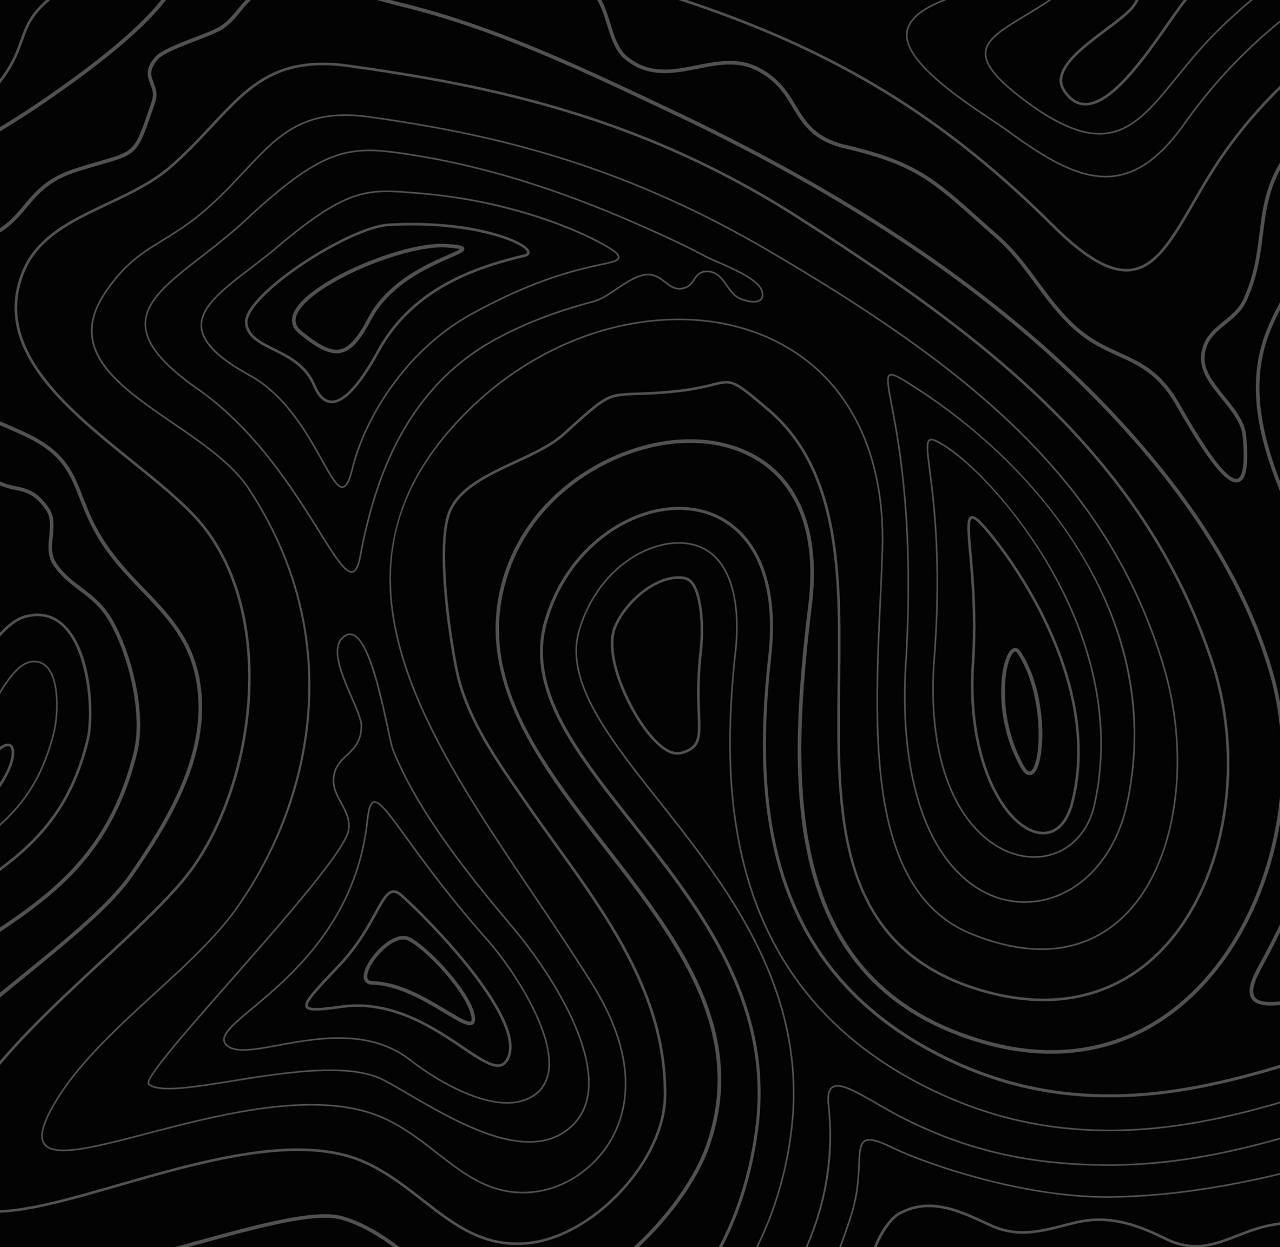
<file: index.html>
<!DOCTYPE html>
<html lang="en">
<head>
  <meta charset="UTF-8" />
  <meta name="viewport" content="width=device-width, initial-scale=1.0" />
  <title>Home | Rio Fiar</title>
  <link rel="stylesheet" href="style.css" />
</head>
<body>
  <header class="main-header">
    <nav class="main-navbar">
      <a href="index.html" class="nav-link active">Home</a>
      <a href="about.html" class="nav-link">About Me</a>
      <a href="portfolio.html" class="nav-link">Portfolio</a>
      <a href="contact.html" class="nav-link">Contact</a>
    </nav>
    <div class="header-profile">
      <img src="img/riofiar.png" alt="Profile" class="nav-profile-pic">
      <span class="nav-name">Rio Fiar</span>
    </div>
  </header>

  <main class="home-container">
    <section class="dashboard">
      <h1>Selamat Datang!</h1>
      <p>Berikut ringkasan karya dan aktivitas desain saya.</p>

      <div class="stats">
        <div class="stat-box">
          <h2>30+</h2>
          <p>Projek Selesai.<br>Termasuk Collab & Tagwall</p>
        </div>
        <div class="stat-box">
          <h2>50+</h2>
          <p>Rata-rata Like per Post IG</p>
        </div>
        <div class="stat-box">
          <h2>3 Tahun+</h2>
          <p>Pengalaman Desain<br>Dari Tahun 2022</p>
        </div>
      </div>
    </section>

    <section class="samples">
      <h2>Beberapa Karya Terbaru</h2>
      <div class="sample-gallery">
        <img src="img/grooven.jpg" alt="">
        <img src="img/honda_nsx.jpg" alt="">
        <img src="img/toge_toge.jpg" alt="">
      </div>
    </section>

    <section class="skills">
      <h2>Kemampuan Software Desain</h2>
      <div class="skill">
        <p>Adobe Photoshop</p>
        <div class="bar">
          <div class="fill" style="width: 80%">
            <span class="percent">80%</span>
          </div>
        </div>
      </div>

      <div class="skill">
        <p>Adobe Illustrator</p>
        <div class="bar">
          <div class="fill" style="width: 60%">
            <span class="percent">60%</span>
          </div>
        </div>
      </div>

      <div class="skill">
        <p>Canva</p>
        <div class="bar">
          <div class="fill" style="width: 40%">
            <span class="percent">40%</span>
          </div>
        </div>
      </div>
    </section>
  </main>

  <script src="script.js"></script>
</body>
</html>
</file>
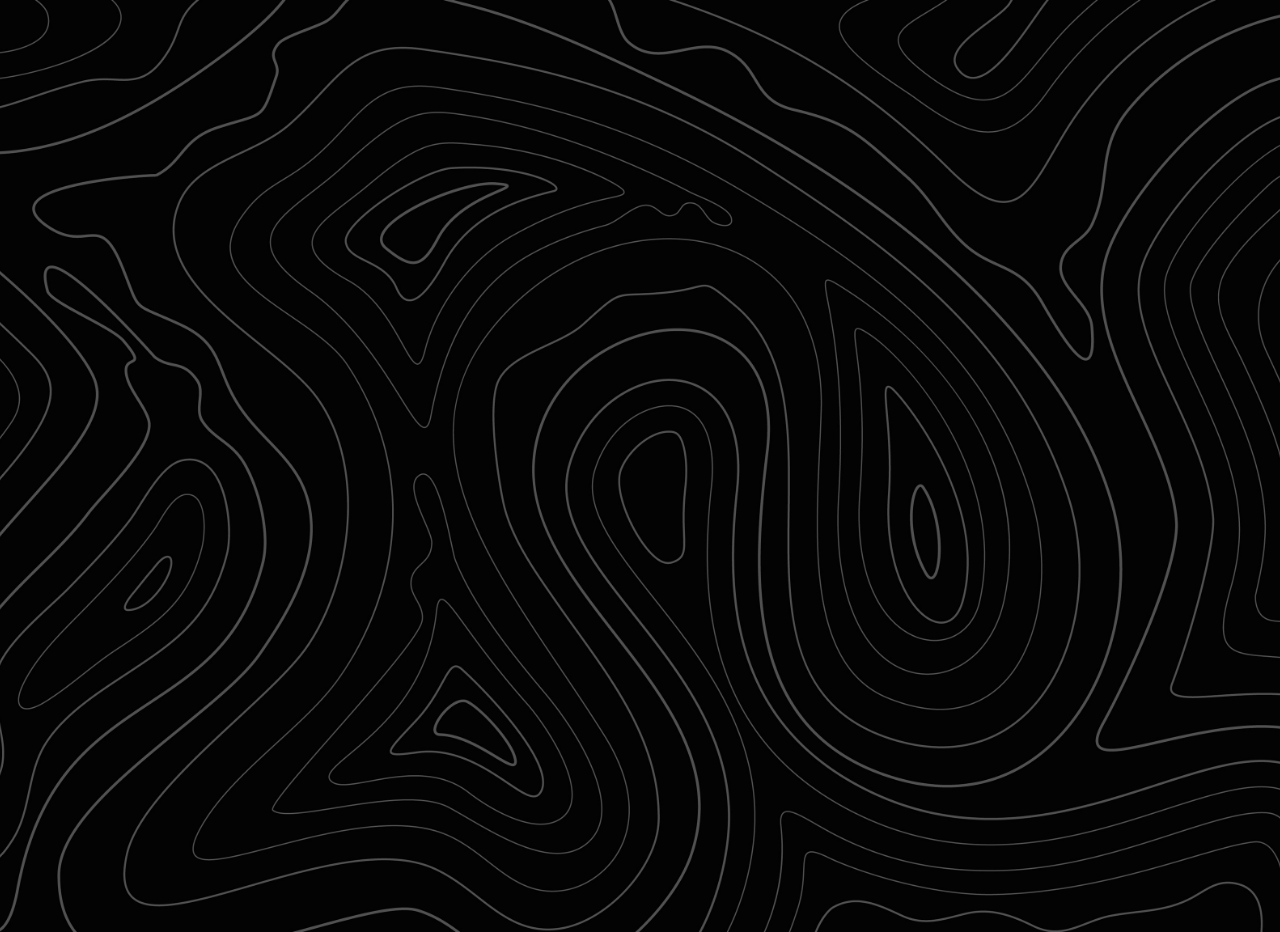
<file: about.html>
<!DOCTYPE html>
<html lang="en">
<head>
  <meta charset="UTF-8" />
  <meta name="viewport" content="width=device-width, initial-scale=1.0" />
  <title>About Me | Rio Fiar</title>
  <link rel="stylesheet" href="style.css" />
</head>
<body>
  <header class="main-header">
    <nav class="main-navbar">
      <a href="index.html" class="nav-link">Home</a>
      <a href="about.html" class="nav-link active">About Me</a>
      <a href="portfolio.html" class="nav-link">Portfolio</a>
      <a href="contact.html" class="nav-link">Contact</a>
    </nav>
    <div class="header-profile">
      <img src="img/riofiar.png" alt="Profile" class="nav-profile-pic">
      <span class="nav-name">Rio Fiar</span>
    </div>
  </header>

  <main class="about-container">
    <section class="about-profile">
      <img src="img/riofiar.png" alt="Profile" class="about-photo">
      <div class="about-text">
        <h1>Rio Fiar</h1>
        <p>
          Saya adalah seorang <strong>Desainer Grafis</strong> yang berfokus pada
          pembuatan <em>poster, dan logo</em>. Terutama Poster GFX.
          Saya memiliki ketertarikan pada gaya desain modern, estetika minimalis,
          dan keseimbangan warna yang kuat.
        </p>
        <p>
          Pengalaman lebih dari 3 tahun di bidang desain telah membentuk gaya
          khas saya: <em>clean, bold, dan detail-oriented</em>.
        </p>
      </div>
    </section>

    <section class="about-skills">
      <h2>Software</h2>
      <div class="skill">
        <p>Adobe Photoshop</p>
        <div class="bar">
          <div class="fill" style="width: 80%">
            <span class="percent">80%</span>
          </div>
        </div>
      </div>

      <div class="skill">
        <p>Adobe Illustrator</p>
        <div class="bar">
          <div class="fill" style="width: 60%">
            <span class="percent">60%</span>
          </div>
        </div>
      </div>

      <div class="skill">
        <p>Canva</p>
        <div class="bar">
          <div class="fill" style="width: 40%">
            <span class="percent">40%</span>
          </div>
        </div>
      </div>

      <div class="skill">
        <p>Adobe After Effect</p>
        <div class="bar">
          <div class="fill" style="width: 70%">
            <span class="percent">70%</span>
          </div>
        </div>
      </div>

      <div class="skill">
        <p>Adobe Premiere Pro</p>
        <div class="bar">
          <div class="fill" style="width: 50%">
            <span class="percent">50%</span>
          </div>
        </div>
      </div>
    </section>

    <section class="about-summary">
      <h2>Filosofi Desain</h2>
      <blockquote>
        “Desain yang baik bukan hanya terlihat indah, tetapi juga memiliki makna
        dan mampu menyampaikan pesan tanpa kata.”
      </blockquote>
    </section>
  </main>

  <script src="script.js"></script>
</body>
</html>
</file>
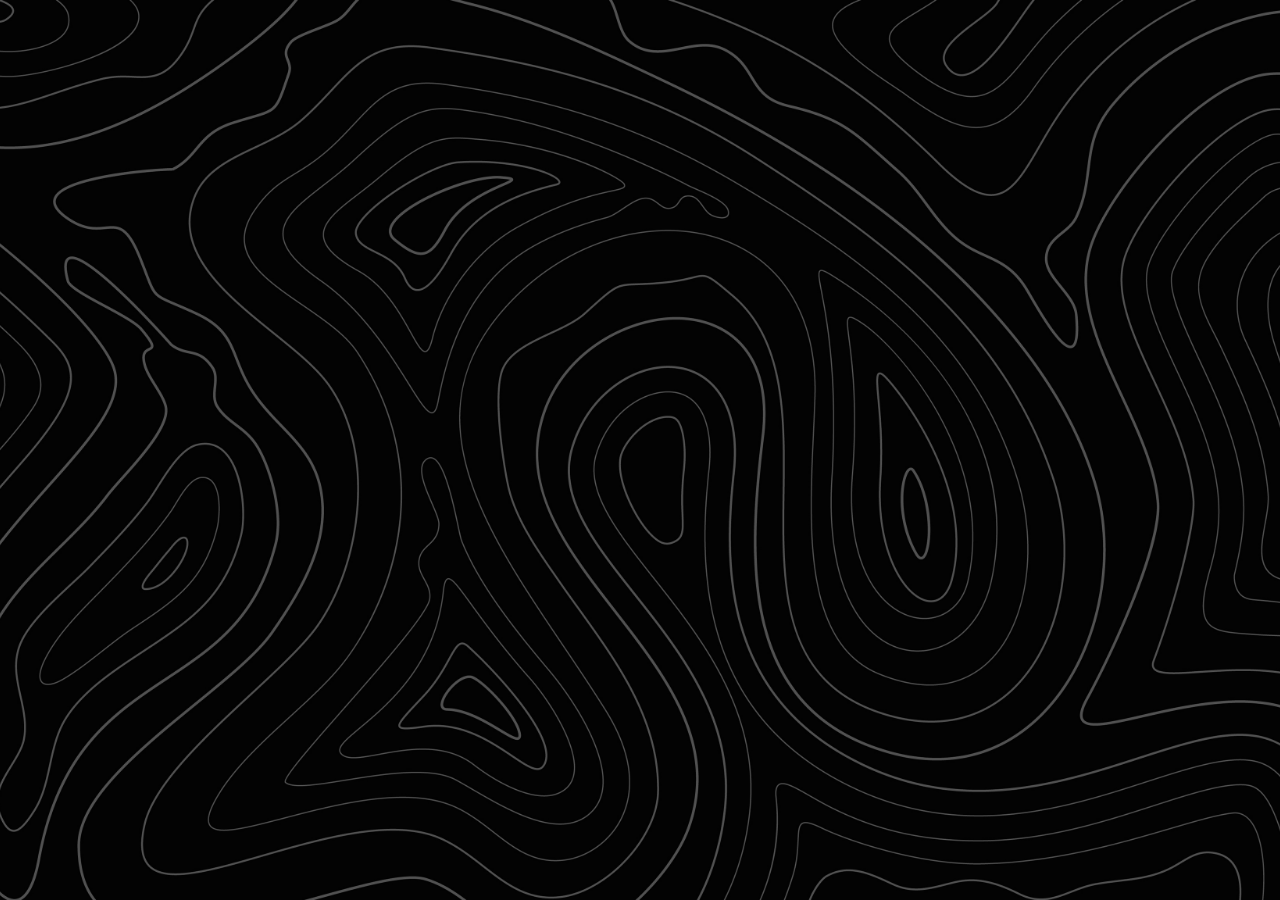
<file: contact.html>
<!DOCTYPE html>
<html lang="en">
<head>
  <meta charset="UTF-8" />
  <meta name="viewport" content="width=device-width, initial-scale=1.0" />
  <title>Contact | Rio Fiar</title>
  <link rel="stylesheet" href="style.css" />
</head>
<body>
  <header class="main-header">
    <nav class="main-navbar">
      <a href="index.html" class="nav-link">Home</a>
      <a href="about.html" class="nav-link">About Me</a>
      <a href="portfolio.html" class="nav-link">Portfolio</a>
      <a href="contact.html" class="nav-link active">Contact</a>
    </nav>
    <div class="header-profile">
      <img src="img/riofiar.png" alt="Profile" class="nav-profile-pic">
      <span class="nav-name">Rio Fiar</span>
    </div>
  </header>

  <main class="contact-container">
    <section class="contact-intro">
      <h1>Hubungi Saya</h1>
      <p>Saya terbuka untuk kolaborasi, proyek desain, dan konsultasi kreatif.</p>
    </section>

    <section class="contact-links">
      <a href="https://wa.me/6282134247359" target="_blank" class="contact-card">
        <img src="img/wa.png" alt="">
        <div>
          <h3>WhatsApp</h3>
          <p>Chat langsung melalui WhatsApp</p>
        </div>
      </a>

      <a href="https://instagram.com/riofiar" target="_blank" class="contact-card">
        <img src="img/ig.png" alt="">
        <div>
          <h3>Instagram</h3>
          <p>@riofiar</p>
        </div>
      </a>

      <a href="mailto:syrio5585@gmail.com" class="contact-card">
        <img src="img/email.png" alt="">
        <div>
          <h3>Email</h3>
          <p>syrio5585@gmail.com</p>
        </div>
      </a>
    </section>
  </main>

  <script src="script.js"></script>
</body>
</html>
</file>
<file: style.css>
/* ==== RESET ==== */
* {
  margin: 0;
  padding: 0;
  box-sizing: border-box;
  font-family: "Poppins", sans-serif;
}

body {
  background: url("img/bgweb.jpg") no-repeat center center/cover;
  color: #fff;
  overflow-x: hidden;
  min-height: 100vh;
}

/* ==== HEADER ==== */
.main-header {
  display: flex;
  justify-content: space-between;
  align-items: center;
  padding: 15px 50px;
  background: rgba(0, 0, 0, 0.50);
  backdrop-filter: blur(5px);
  position: sticky;
  top: 0;
  z-index: 100;
}

.main-navbar {
  display: flex;
  gap: 25px;
}

.nav-link {
  text-decoration: none;
  color: #fff;
  font-weight: 500;
  transition: 0.5s;
}

.nav-link:hover,
.nav-link.active {
  color: #2aa392;
}

.header-profile {
  display: flex;
  align-items: center;
  gap: 10px;
}

.nav-profile-pic {
  width: 50px;
  height: 50px;
  border-radius: 50%;
  object-fit: cover;
}

.nav-name {
  font-weight: 500;
}

/* ==== HOME ==== */
.home-container {
  padding: 80px 60px;
  animation: fadeUp 1s ease forwards;
}

.dashboard h1 {
  font-size: 2.2em;
  color: #2aa392;
  margin-bottom: 10px;
}

.dashboard p {
  font-size: 1.1em;
  margin-bottom: 25px;
}

.stats {
  display: flex;
  gap: 25px;
}

.stat-box {
  background: rgba(255, 255, 255, 0.1);
  padding: 25px 50px;
  border-radius: 25px;
  text-align: center;
  backdrop-filter: blur(5px);
  transition: 0.25s;
}

.stat-box:hover {
  background: rgba(255, 255, 255, 0.2);
  transform: translateY(-5px);
}

.samples {
  margin-top: 50px;
}

.sample-gallery {
  display: flex;
  gap: 25px;
  flex-wrap: wrap;
}

.sample-gallery img {
  width: 300px;
  border-radius: 15px;
  transition: 0.3s;
  cursor: pointer;
}

.sample-gallery img:hover {
  transform: scale(1.05);
}

.skills {
  margin-top: 75px;
}

.skill {
  margin-bottom: 2rem;
}

.bar {
  width: 100%;
  background: #222;
  border-radius: 20px;
  overflow: hidden;
  height: 20px;
  position: relative;
}

.fill {
  background-color: #2aa392;
  height: 100%;
  width: 0;
  border-radius: 20px;
  display: flex;
  align-items: center;
  justify-content: flex-end;
  padding-right: 8px;
  transition: width 1.5s ease;
}

.percent {
  color: #fff;
  font-size: 12px;
  font-weight: bold;
}

/* ==== ABOUT ==== */
.about-container {
  padding: 80px 60px;
  animation: fadeUp 1s ease forwards;
}

.about-profile {
  display: flex;
  align-items: center;
  gap: 50px;
}

.about-photo {
  width: 200px;
  border-radius: 50%;
}

.about-text p {
  margin-top: 10px;
  line-height: 1.6;
}

.about-skills {
  margin-top: 50px;
}

.about-summary {
  margin-top: 50px;
  font-style: italic;
  opacity: 0.75;
}

/* ==== PORTFOLIO ==== */
/* NAVBAR */
.navbar { 
  display: flex; 
  justify-content: left;
  padding-left: 2rem;
  position: sticky;
  top: 70px;
  backdrop-filter: blur(5px);
  z-index: 99;
}

.tab {
  padding: 0.9rem 1.2rem;
  border: none;
  background: none;
  color: #fff;
  cursor: pointer;
  font-size: 1rem;
  transition: color .15s;
}

.tab:hover { 
  color: #2aa392; 
}

.tab.active { 
  color: #2aa392; 
  border-bottom: 2px solid #2aa392; 
}

/* ==== GALLERY ==== */
.gallery-container { 
  display:flex; 
  justify-content:center; 
  padding:2rem; 
}

.gallery { 
  opacity: 0;
  transform: translateY(20px);
  transition: opacity 0.4s ease, transform 0.4s ease;
  display: none;
  gap: 10px; 
  max-width:1250px; 
  width:100%; 
  grid-template-columns: repeat(auto-fit,minmax(250px,1fr)); 
}

.gallery.active {
  display: grid;
  opacity: 1;
  transform: translateY(0);
}

/* Saat akan disembunyikan, beri efek fade-out */
.gallery.fade-out {
  opacity: 0;
  transform: translateY(20px);
}

.gallery[hidden] { 
  display: none; 
} /* uses hidden attribute for accessibility */

.gallery-item img { 
  width:100%; 
  border-radius:10px; 
  cursor:pointer; 
  transition: transform .25s; 
  display:block; 
  object-fit:cover; 
}

.gallery-item img:hover { 
  transform: scale(1.05); 
}

/* POPUP */
.popup {
  display: none;
  position: fixed;
  inset: 0;
  background: rgba(0,0,0,0.8);
  justify-content: center;
  align-items: center;
  z-index: 999;
}

.popup-content {
  background: #222;
  border-radius: 15px;
  display: flex;
  flex-direction: column;
  padding: 20px;
  width: 90%;
  max-width: 520px;
  position: relative;
  animation: popIn 0.4s ease;
}

.popup-content img {
  border-radius: 10px;
  width: 100%;
}

.popup-desc {
  margin-top: 15px;
}

.popup-desc ul {
  margin-top: 10px;
  list-style: square;
  padding-left: 20px;
}

/* ==== CONTACT ==== */
.contact-container {
  padding: 80px 60px;
  animation: fadeUp 1s ease forwards;
}

.contact-links {
  margin-top: 40px;
  display: flex;
  flex-wrap: wrap;
  gap: 25px;
}

.contact-card {
  display: flex;
  align-items: center;
  background: rgba(255,255,255,0.1);
  padding: 20px;
  border-radius: 15px;
  text-decoration: none;
  color: #fff;
  transition: 0.3s;
  width: 300px;
}

.contact-card:hover {
  background: rgba(255,255,255,0.2);
  transform: translateY(-5px);
}

.contact-card img {
  width: 40px;
  margin-right: 15px;
}

/* ==== ANIMATIONS ==== */
@keyframes fadeUp {
  from {
    opacity: 0;
    transform: translateY(30px);
  }
  to {
    opacity: 1;
    transform: translateY(0);
  }
}

@keyframes popIn {
  from {
    opacity: 0;
    transform: scale(0.9);
  }
  to {
    opacity: 1;
    transform: scale(1);
  }
}

@keyframes loadBar {
  to {
    width: 100%;
  }
}

/* Global fade animation on reload */
body.fade-in {
  opacity: 0;
  animation: bodyFade 0.8s forwards ease-in-out;
}

@keyframes bodyFade {
  to {
    opacity: 1;
  }
}
</file>
